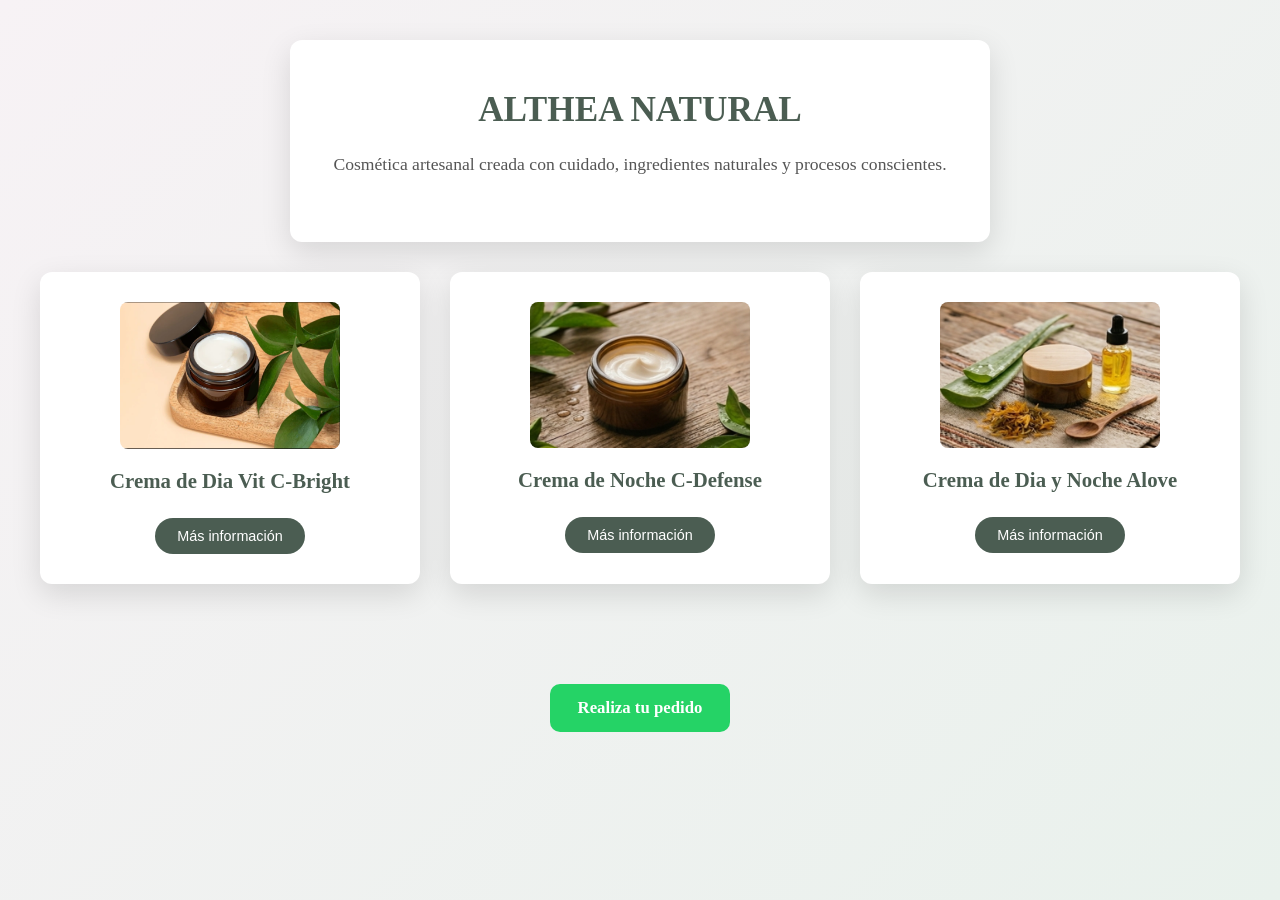
<file: docs/index.html>
<!DOCTYPE html>
<html lang="en">
<head>
    <meta charset="UTF-8">
    <meta name="viewport" content="width=device-width, initial-scale=1.0">
    <title>Althea Natural</title>

    <!-- Link CSS -->
    <link rel="stylesheet" href="styles.css">
</head>
<body>
    <div class="container">
        <!-- INTRO -->
        <div class="decorated-box intro-box">
            <h1>ALTHEA NATURAL</h1>
            <p>Cosmética artesanal creada con cuidado, ingredientes naturales y procesos conscientes.</p>
        </div>

        <!-- PRODUCTOS -->
        <div class="products-grid">
            <div class="decorated-box product-box">
                <img src="images/crema1.PNG" alt="Producto 1">
                <h2>Crema de Dia Vit C-Bright</h2>
                <button class="info-btn"
                    data-title="Crema de Dia Vit C-Bright"
                    data-content='
                        <section class="modal-section">
                            <h3>Descripción</h3>
                            <p>Esta crema natural con ácido ascórbico (Vitamina C), es un potente antioxidante que combate radicales libres, estimula la producción de colágeno para reducir arrugas, unifica el tono de piel, además de apórtale luminosidad. Reduce manchas y mejora la textura, dejando una piel más radiante, elástica y joven. Es ideal para revitalizar pieles apagadas, fatigadas o con signos de envejecimiento y debe usarse por la mañana, siempre seguida de protector solar. A las pieles grasas les va a beneficiar mucho ya que ayuda a regular el exceso de sebo en la piel. A las pieles secas les da firmeza y elasticidad. La crema diurna para pieles normales a secas se diferencia de la crema diurna para pieles mixtas a grasas, en la cantidad y proporción de los diferentes aceites vegetales prensados en frío utilizados.</p>
                        </section>

                        <section class="modal-section">
                            <h3>Modo de uso</h3>
                            <div class="icon-row">
                                <img src="images/uso.PNG" alt="">
                                <p>Uso diario por la mañana ideal para aprovechar sus efectos antioxidantes y proteger la piel durante el día, siempre seguida de protector solar.</p>
                            </div>
                        </section>
                        <section class="modal-section">
                            <h3>Propiedades</h3>
                            <div class="icon-row">
                                <img src="images/propiedades.png" alt="">                                
                                <ul> 
                                    <li>Antioxidante potente: Neutraliza los radicales libres causados por la contaminación, el estrés y la radiación UV, previniendo el envejecimiento prematuro.</li>
                                    <li>Estimula el colágeno: Favorece la producción de colágeno y elastina, lo que mejora la firmeza, elasticidad y reduce líneas de expresión y arrugas.</li>
                                    <li>Ilumina y despigmenta: Inhibe la enzima tirosinasa, reduciendo la producción de melanina, lo que atenúa manchas oscuras y unifica el tono de la piel, aportando luminosidad.</li>
                                    <li>Protege y repara: Actúa como fotoprotector (no sustituye al protector solar, pero potencia su efecto) y limita el daño oxidativo en las células.</li>
                                    <li>Mejora la textura: Ayuda a unificar la textura de la piel y a disminuir la apariencia de los poros. </li>
                                <ul>     
                            </div>
                        </section>

                        <section class="modal-section">
                            <h3>Precauciones</h3>
                            <div class="icon-row">
                                <img src="images/precauciones.png" alt="">
                                <p>La vitamina C (ácido ascórbico), puede ser irritante para algunas pieles, especialmente en pieles sensibles, irritadas o con acné. Si fuese el caso, suspender el uso.Realice la prueba de parche (patch test), prueba de sensibilidad o test de alergia cutánea. Consiste en aplicar una pequeña cantidad de producto en la cara interna del antebrazo o detrás de la oreja durante 24-48 horas para verificar reacciones.</p>
                            </div>
                        </section>

                        <section class="modal-section">
                            <h3>Ingredientes</h3>
                            <div class="icon-row">
                                <img src="images/ingredientes.png" alt="">
                                <p>Hidrolato de hibisco (Hibiscus) y rosa mosqueta (Rosa rubiginosa), Gel de aloe vera (Aloe barbadensis Miller). Aceites vegetales de: Castaña (Bertholletia excelsa), Oliva (Olea europaea), Cusi (Orbignya Oleifera), Argán (Argania spinosa kernel), Rosa Mosqueta (Rosa rubiginosa), Cera emulsifying wax, Alcohol cetílico, Vitamina C (ácido ascórbico), Ácido hialurónico, Vitamina E, Glicerina vegetal, Goma Xantana, Conservante natural, AE Romero, AE de Lavanda.</p>
                            </div>
                        </section>
                        <section class="modal-section order-section">
                            <a 
                                href="https://wa.me/59160135571?text=Hola!%20quiero%20hacer%20un%20pedido%20de%20la%20crema%20de%20dia%20C-Bright."
                                target="_blank"
                                class="whatsapp-btn">
                                Hacer pedido por WhatsApp
                            </a>
                        </section>
                    '>
                    Más información
                </button>
            </div>
            
    
            <div class="decorated-box product-box">
                <img src="images/crema2.PNG" alt="Producto 2">
                <h2>Crema de Noche C-Defense</h2>
                <button class="info-btn"
                    data-title="Crema de Noche C-Defense"
                    data-content='
                        <section class="modal-section">
                            <h3>Descripción</h3>
                            <p>Esta crema natural es el dúo definitivo para una piel radiante, esta sinergia perfecta trabaja a doble nivel, combina el poder antioxidante de la vitamina C con la firmeza de los péptidos de colágeno para renovar la piel. Al potenciar la producción natural de colágeno y proteger contra el daño ambiental, esta fórmula combate arrugas, mejora la elasticidad y aporta luminosidad, logrando una apariencia más joven y firme.</p>
                        </section>

                        <section class="modal-section">
                            <h3>Modo de uso</h3>
                            <div class="icon-row">
                                <img src="images/uso.PNG" alt="">
                                <p>Aplicar sobre la piel limpia durante la noche, con el fin de evitar contacto con la luz solar.</p>
                            </div>
                        </section>

                        <section class="modal-section">
                            <h3>Propiedades</h3>
                            <div class="icon-row">
                                <img src="images/propiedades.png" alt="">                                
                                <ul> 
                                    <li>Antioxidante potente: Neutraliza los radicales libres causados por la contaminación, el estrés y la radiación UV, previniendo el envejecimiento prematuro.</li>
                                    <li>Estimula el colágeno: Favorece la producción de colágeno y elastina, lo que mejora la firmeza, elasticidad y reduce líneas de expresión y arrugas.</li>
                                    <li>Ilumina y despigmenta: Inhibe la enzima tirosinasa, reduciendo la producción de melanina, lo que atenúa manchas oscuras y unifica el tono de la piel, aportando luminosidad.</li>
                                    <li>Protección y reparación: Actúa como fotoprotector (no sustituye al protector solar, pero potencia su efecto) y limita el daño oxidativo en las células.</li>
                                    <li>Mejora la textura: Ayuda a unificar la textura de la piel y a disminuir la apariencia de los poros. </li>
                                    <li>Mayor Firmeza y Elasticidad: Mejora la estructura dérmica, reduciendo la flacidez y las arrugas, lo que resulta en una piel más tonificada y joven. Proporciona un efecto reafirmante visible</li>
                                    <li>Propiedades Cicatrizantes: Facilita la regeneración celular y ayuda a mejorar la apariencia de marcas de acné y cicatrices.</li>
                                <ul>     
                            </div>
                        </section>

                        <section class="modal-section">
                            <h3>Precauciones</h3>
                            <div class="icon-row">
                                <img src="images/precauciones.png" alt="">
                                <p>Se recomienda su aplicación por la noche. Es ideal para todo tipo de pieles, incluyendo las que buscan combatir el tono apagado y la hiperpigmentación. El ácido ascórbico es fotosensible, (no fotosensibilizante), es decir que se degrada con la exposición a la luz solar y el aire. Por lo tanto, la crema se presenta en envases opacos para proteger la fórmula. El ácido ascórbico puede ser irritante para algunas pieles, especialmente en pieles sensibles, irritadas o con acné.Realice la prueba de parche (patch test), prueba de sensibilidad o test de alergia cutánea. Consiste en aplicar una pequeña cantidad de producto en la cara interna del antebrazo o detrás de la oreja durante 24-48 horas para verificar reacciones.</p>
                            </div>
                        </section>

                        <section class="modal-section">
                            <h3>Ingredientes</h3>
                            <div class="icon-row">
                                <img src="images/ingredientes.png" alt="">
                                <p>Hidrolato de hibisco (Hibiscus) y rosa mosqueta (Rosa rubiginosa), Gel de aloe vera (Aloe barbadensis Miller). Manteca de Copoazú (Theobroma grandiflorum). Aceites vegetales de: Castaña (Bertholletia excelsa), Oliva (Olea europaea), Cusi (Orbignya oleifera), Argán (Argania Spinosa kernel), Rosa Mosqueta (Rosa rubiginosa), Cera emulsifying wax, Alcohol cetílico, Péptidos de colágeno, Vitamina C (ácido ascórbico), Ácido hialurónico, Vitamina E, Glicerina vegetal, Goma Xantana, Conservante natural, AE Romero, AE de Lavanda.</p>
                            </div>
                        </section>
                        <section class="modal-section order-section">
                            <a 
                                href="https://wa.me/59160135571?text=Hola!%20quiero%20hacer%20un%20pedido%20de%20la%20crema%20de%20noche%20C-Defense."
                                target="_blank"
                                class="whatsapp-btn">
                                Hacer pedido por WhatsApp
                            </a>
                        </section>
                    '>
                    Más información
                </button>
            </div>
    
            <div class="decorated-box product-box">
                <img src="images/crema3.PNG" alt="Producto 3">
                <h2>Crema de Dia y Noche Alove</h2>
                <button class="info-btn"
                    data-title="Crema de Dia y Noche Alove"
                    data-content='
                        <section class="modal-section">
                            <h3>Descripción</h3>
                            <p>La crema natural de avena y aloe vera es un potente regenerador cutáneo que hidrata profundamente, nutre y calma irritaciones, siendo ideal para pieles secas, sensibles o irritadas. Combina la acción suavizante y protectora de la avena con el poder cicatrizante y antiinflamatorio del aloe, ofreciendo alivio tras la exposición solar, combatiendo el envejecimiento prematuro gracias a sus antioxidantes y beta-glucanos. La combinación de avena y aloe vera en una crema natural crea un tratamiento potente para la piel, uniendo la capacidad de restauración del pH y protección de la avena con el poder regenerador e hidratante del aloe.</p>
                        </section>

                        <section class="modal-section">
                            <h3>Modo de uso</h3>
                            <div class="icon-row">
                                <img src="images/uso.PNG" alt="">
                                <p>Es ideal para pieles sensibles o muy secas, ofrece una textura no grasa y de rápida absorción. Incorporar una crema de avena y aloe vera, enriquecida con ácido hialurónico, vitamina E, es una forma eficaz de mantener la piel saludable, nutrida y protegida. Uso diario de día y de noche.</p>
                            </div>
                        </section>

                        <section class="modal-section">
                            <h3>Propiedades</h3>
                            <div class="icon-row">
                                <img src="images/propiedades.png" alt="">                                
                                <ul> 
                                    <li>Hidratación profunda y nutrición intensiva: La avena actúa como humectante, reteniendo la humedad en la dermis y evitando la pérdida de agua, ideal para pieles maduras o secas; el aloe tiene una alta capacidad de retener agua y nutre sin dejar sensación grasa, aportando frescura inmediata.</li>
                                    <li>Alivio de irritaciones y piel sensible: Ayuda con la piel escaldada por el sol, picaduras o irritación tras la depilación o el afeitado. Tanto la avena como el aloe ayudan a reducir el enrojecimiento y la picazón, dermatitis y las quemaduras, proporcionando alivio inmediato.</li>
                                    <li>Cicatrización: El aloe estimula la producción de colágeno, lo que ayuda a la regeneración celular, a reparar marcas de acné, heridas pequeñas y quemaduras. La avena contribuye a restaurar el pH normal de la piel, fortaleciendo su barrera natural contra agresiones externas.</li>
                                    <li>Acción Limpiadora: El aloe posee propiedades antisépticas y astringentes que ayudan a limpiar los poros, el aloe actúa como antioxidante frente a los radicales libres. La avena ayuda a eliminar células muertas suavemente, impurezas, mejorando la luminosidad y el tono de la tez sin irritar.</li>
                                <ul>     
                            </div>
                        </section>

                        <section class="modal-section">
                            <h3>Precauciones</h3>
                            <div class="icon-row">
                                <img src="images/precauciones.png" alt="">
                                <p>Realice la prueba de parche (patch test), prueba de sensibilidad o test de alergia cutánea. Consiste en aplicar una pequeña cantidad de producto en la cara interna del antebrazo o detrás de la oreja durante 24-48 horas para verificar reacciones. </p>
                            </div>
                        </section>

                        <section class="modal-section">
                            <h3>Ingredientes</h3>
                            <div class="icon-row">
                                <img src="images/ingredientes.png" alt="">
                                <p>Hidrolato de Manzanilla Romana (Chamaemelum nobile), Gel de aloe vera (Aloe barbadensis Miller), Leche de Avena (Avena sativa L.). Aceites vegetales de: Castaña (Bertholletia excelsa), Manzanilla (Matricaria chamomilla L.), Cusi (Orbignya Oleifera), Coco (Cocos nucifera), Oliva (Olea europaea), Argán (Argania spinosa kernel), Rosa Mosqueta (Rosa rubiginosa), Cera emulsifying wax, Alcohol cetílico, Ácido hialurónico, Vitamina E, Glicerina vegetal, Goma Xantana, Conservante natural, AE Manzanilla, AE de Lavanda, AE Jazmín.</p>
                            </div>
                        </section>
                        <section class="modal-section order-section">
                            <a 
                                href="https://wa.me/59160135571?text=Hola!%20quiero%20hacer%20un%20pedido%20de%20la%20crema%20de%20dia%20y%20de%20noche%20Alove."
                                target="_blank"
                                class="whatsapp-btn">
                                Hacer pedido por WhatsApp
                            </a>
                        </section>
                    '>
                    Más información
                </button>
            </div>
        </div>
        <!-- PEDIDO VIA WHATSAPP -->
        <div class="order-global">
            <a 
                href="https://wa.me/59160135571?text=Hola!%20quiero%20hacer%20un%20pedido."
                target="_blank"
                class="whatsapp-btn">
                Realiza tu pedido
            </a>
        </div>    

        <!-- MODAL -->
        <div class="modal-overlay" id="modal">
            <div class="modal-content">
                <span class="modal-close" id="closeModal">&times;</span>
                <h2 id="modal-title">Título del producto</h2>
                <div id="modal-body"></div>
            </div>
        </div>        
    </div>    

    <!-- Link JS -->
    <script src="script.js"></script>
</body>
</html>
</file>
<file: docs/styles.css>
/* Reset */
* {
    margin: 0;
    padding: 0;
    box-sizing: border-box;
}

/* Page background */
body {
    min-height: 100vh;
    background: linear-gradient(135deg, #f7f2f5, #e9f1ec);
    font-family: "Georgia", serif;

    /* ⬇️ IMPORTANTE: ya no centramos todo como un solo bloque */
    display: flex;
    justify-content: center;
    padding: 40px 20px;
}

.container {
    display: flex;
    flex-direction: column;   /* clave para que los cuadros esten debajo de cada uno */
    gap: 30px;                /* espacio vertical entre cuadros */
    align-items: center;      /* centra los cuadros horizontalmente */
    max-width: 1200px;
    width: 100%;
}


/* Decorated box */
.decorated-box {
    position: relative;
    max-width: 600px;
    width: 100%;
    padding: 50px 40px;
    background-color: #ffffff;
    border-radius: 12px;
    box-shadow: 0 10px 30px rgba(0, 0, 0, 0.12);
    text-align: center;
}
.decorated-box h1 {
    margin-bottom: 20px;
    font-size: 2rem;
    color: #4b5d52;
}

.decorated-box p {
    margin-bottom: 14px;
    font-size: 1.05rem;
    line-height: 1.6;
    color: #555;
}

/* Introdution of Main Box */
.intro-box {
    max-width: 700px;
}
.intro-box h1 {
    font-size: 2.2rem;
}
.intro-box p {
    font-size: 1.1rem;
}

/* Product Box */
.product-box {
    max-width: 420px;
    padding: 35px 30px;
}
.product-box h2 {
    font-size: 1.4rem;
    color: #4b5d52;
    margin-bottom: 12px;
}
.product-box p {
    font-size: 0.95rem;
    line-height: 1.6;
}

/* Product Grid */
.products-grid {
    display: grid;
    grid-template-columns: repeat(auto-fit, minmax(280px, 1fr));
    gap: 30px;
    width: 100%;
}

/* Product Box */
.product-box {
    max-width: 380px;
    width: 100%;
    padding: 30px;
    text-align: center;
    display: flex;
    flex-direction: column;
    align-items: center;
    transition: transform 0.3s ease, box-shadow 0.3s ease;
}
/* Product Box Image */
.product-box img {
    width: 100%;
    max-width: 220px;
    height: auto;
    margin-bottom: 20px;
    border-radius: 8px;
}

/* Product Text*/
.product-box h2 {
    font-size: 1.3rem;
    margin-bottom: 10px;
    color: #4b5d52;
}

.product-box p {
    font-size: 0.95rem;
    line-height: 1.6;
    color: #555;
}


/* Botón */
.info-btn {
    margin-top: 15px;
    padding: 10px 22px;
    background-color: #4b5d52;
    color: #fff;
    border: none;
    border-radius: 25px;
    font-size: 0.9rem;
    cursor: pointer;
    transition: all 0.19s ease;;
}
.info-btn:hover {
    transform: translateY(-3px) scale(1.02);
    box-shadow: 0 10px 22px rgba(0, 0, 0, 0.12);
}


/* Overlay */
.modal-overlay {
    position: fixed;
    inset: 0;
    background: rgba(0,0,0,0.5);
    display: none;
    justify-content: center;
    align-items: center;
    z-index: 1000;
}
.modal-overlay.active {
    display: flex;
}

/* Modal box */
.modal-content {
    background: #fff;
    max-width: 520px;
    width: 90%;
    border-radius: 14px;
    text-align: center;
    transform: scale(0.88) translateY(10px);
    transition: transform 0.45s cubic-bezier(0.4, 0.0, 0.2, 1);
    max-height: 85vh;
    overflow-y: auto;
    padding: 40px 35px;
}
.modal-content > * {
    opacity: 0;
    transition: opacity 0.5s ease 0.25s;
}
.modal-overlay.active .modal-content > * {
    opacity: 1;
}

/* Modal Section */
.modal-section {
    margin-bottom: 28px;
}
.modal-section h3 {
    font-size: 1.1rem;
    color: #4b5d52;
    margin-bottom: 10px;
    letter-spacing: 0.4px;
}
.modal-section p {
    font-size: 0.95rem;
    line-height: 1.7;
    color: #555;
}
/* Iconos en body of modal*/
.icon-row {
    display: flex;
    align-items: flex-start;
    gap: 12px;
}
.icon-row img {
    width: 26px;
    height: 26px;
    opacity: 0.8;
    margin-top: 2px;
}


/* Active state */
.modal-overlay.active {
    opacity: 1;
    pointer-events: all;
}
.modal-overlay.active .modal-content {
    transform: scale(1) translateY(0);
}

/* Close button */
.modal-close {
    position: absolute;
    top: 18px;
    right: 22px;
    font-size: 26px;
    cursor: pointer;
    color: #666;
}
.modal-content img {
    max-width: 280px;
    margin-top: 20px;
    border-radius: 10px;
}
/* Whatsapp Button */
.order-global {
    text-align: center;
    margin: 70px 0 40px 0;
}
.whatsapp-btn {
    display: inline-block;
    padding: 14px 28px;
    background-color: #25D366;
    color: white;
    text-decoration: none;
    border-radius: 10px;
    font-size: 1.05rem;
    font-weight: 600;
    transition: all 0.3s ease;
}
.whatsapp-btn:hover {
    background-color: #1ebe5d;
    transform: translateY(-3px);
    box-shadow: 0 10px 25px rgba(0,0,0,0.18);
}


/* Decorative corners */
.corner {
    position: absolute;
    width: 50px;
    height: 50px;
    background-size: contain;
    background-repeat: no-repeat;
    opacity: 0.8;
}
/* List format*/
.modal-section ul {
    padding-left: 20px;
    margin-top: 10px;
}

.modal-section li {
    margin-bottom: 6px;
    line-height: 1.5;
}
.modal-section li {
    font-size: 0.95rem;
    line-height: 1.7;
    color: #555;
}



/* Responsive */
@media (max-width: 600px) {
    .decorated-box {
        padding: 40px 25px;
    }
}
</file>
